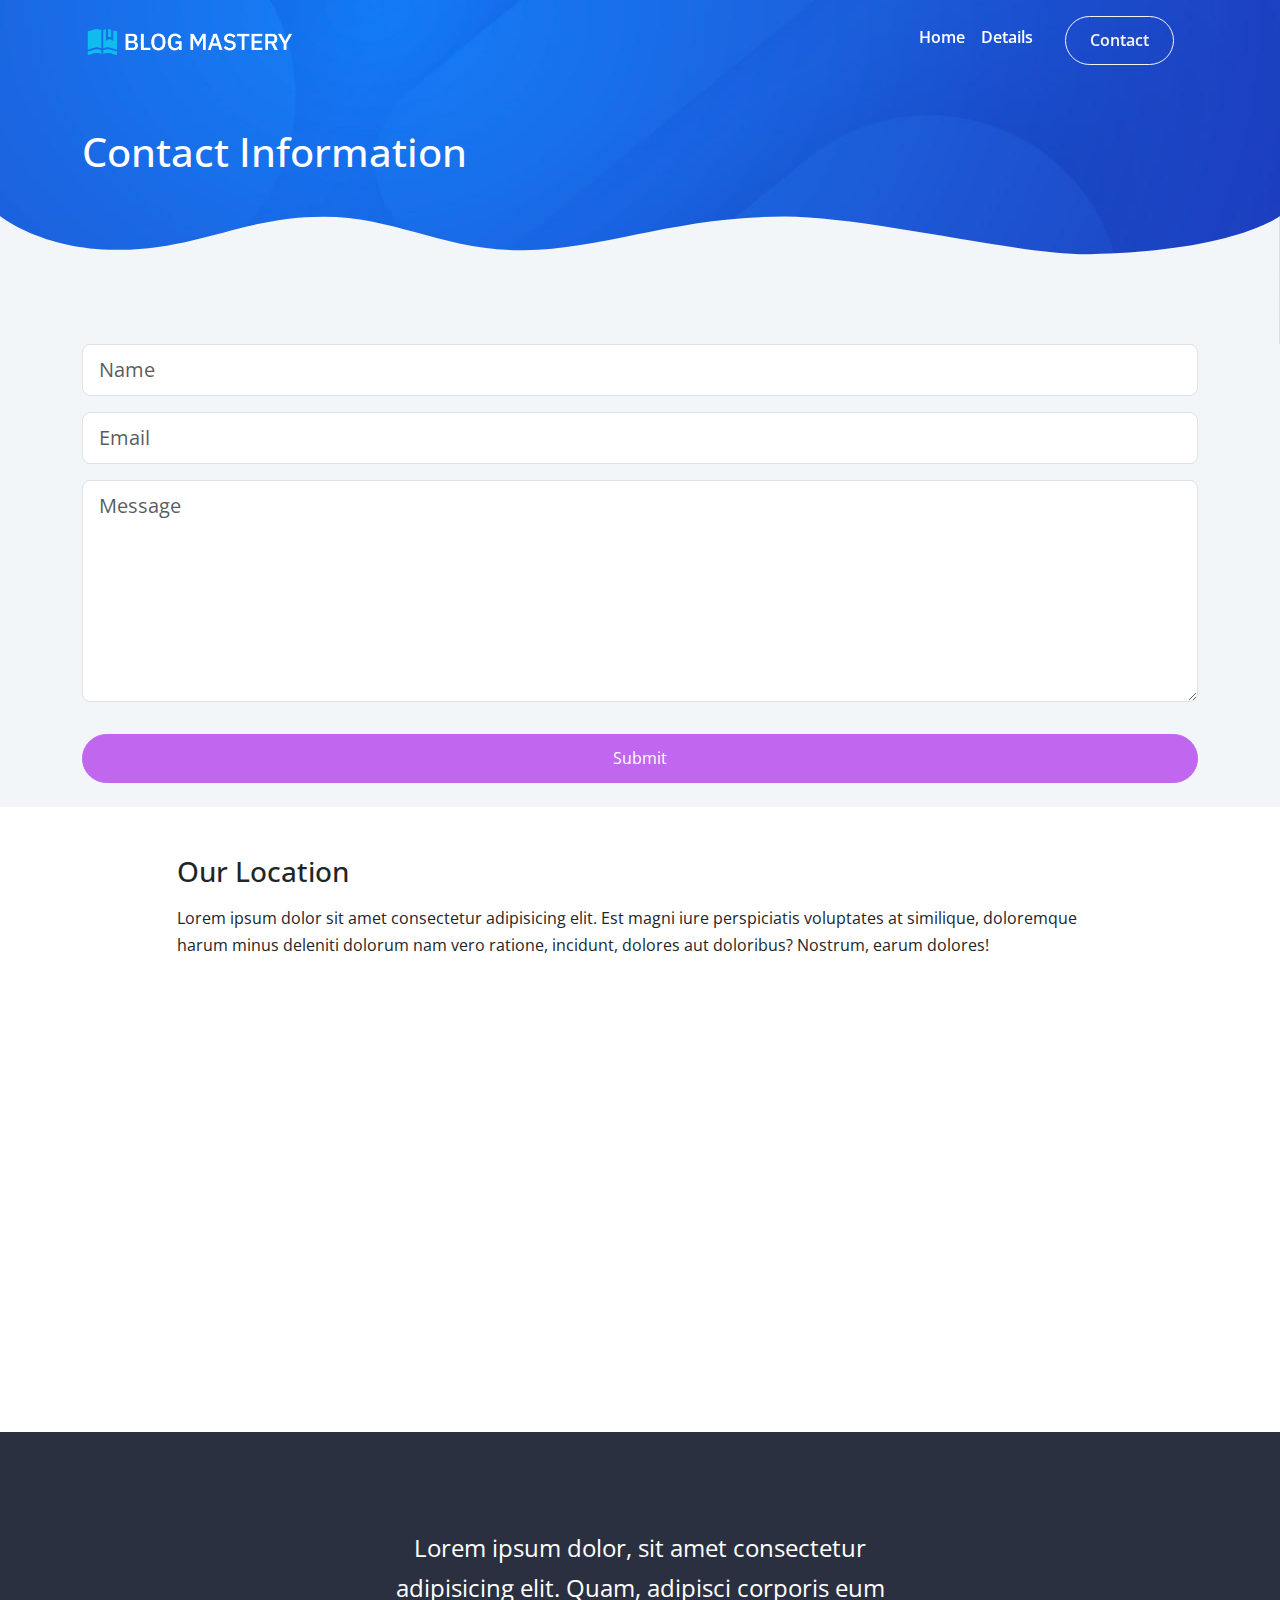
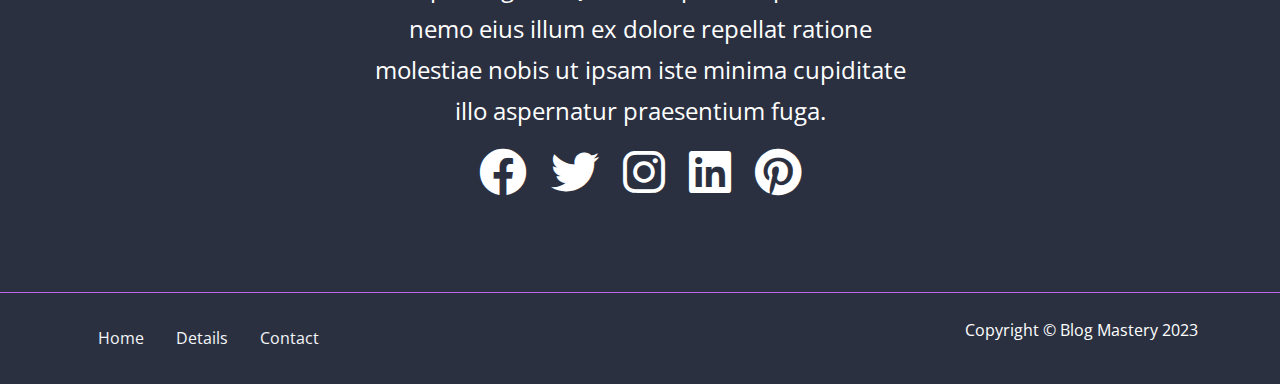
<file: contact.html>
<!DOCTYPE html>
<html lang="en">

<head>
    <meta charset="UTF-8">
    <meta name="viewport" content="width=device-width, initial-scale=1.0">
    <!-- Google font Open Sans -->
    <link rel="preconnect" href="https://fonts.googleapis.com">
    <link rel="preconnect" href="https://fonts.gstatic.com" crossorigin>
    <link href="https://fonts.googleapis.com/css2?family=Open+Sans:wght@400;600;700&display=swap" rel="stylesheet">
    <!-- Stylesheets -->
    <link rel="stylesheet" href="css/styles.css">
    <link rel="stylesheet" href="css/fontawesome.css">
    <link rel="stylesheet" href="css/bootstrap.css">
    <title>Ebook - Contact Us</title>
</head>

<body>
    <!--Navigation  -->
    <nav class="navbar navbar-expand-lg fixed-top navbar-dark">
        <div class="container">
            <a href="index.html" class="navbar-brand">
                <img src="images/logo.png" alt="" width="225" />
            </a>
            <button class="navbar-toggler" type="button" data-bs-toggle="collapse" data-bs-target="#navbarNavDropdown">
                <span class="navbar-toggler-icon"></span>
            </button>
            <div class="collapse navbar-collapse" id="navbarNavDropdown">
                <ul class="navbar-nav ms-auto">
                    <li class="nav-item">
                        <a href="index.html" class="nav-link fw-semibold">Home</a>
                    </li>
                    <li class="nav-item">
                        <a href="#details" class="nav-link fw-semibold">Details</a>
                    </li>
                    <li class="nav-item">
                        <a href="contact.html" class="btn btn-outline-light fw-semibold px-4 mx-4">Contact</a>
                    </li>
                </ul>
            </div>
        </div>
    </nav>
    <!-- Header -->
    <header class="header">
        <!-- Hero -->
        <div class="hero text-white pt-7 pb-4">
            <div class="container-xl">
                <div class="row">
                    <div class="col-12">
                        <h1>Contact Information</h1>
                    </div>
                </div>
            </div>
        </div>
        <svg class="frame-decoration" data-name="Layer 2" xmlns="http://www.w3.org/2000/svg" preserveAspectRatio="none"
            viewBox="0 0 1920 192.275">
            <defs>
                <style>
                    .cls-1 {
                        fill: #f3f6f9;
                    }
                </style>
            </defs>
            <title>frame-decoration</title>
            <path class="cls-1"
                d="M0,158.755s63.9,52.163,179.472,50.736c121.494-1.5,185.839-49.738,305.984-49.733,109.21,0,181.491,51.733,300.537,50.233,123.941-1.562,225.214-50.126,390.43-50.374,123.821-.185,353.982,58.374,458.976,56.373,217.907-4.153,284.6-57.236,284.6-57.236V351.03H0V158.755Z"
                transform="translate(0 -158.755)" />
        </svg>
    </header>

    <!-- Contact Form -->
    <section class="contact bg-light pb-4">
        <div class="container">
            <div class="row">
                <div class="col-12">
                    <form>
                        <div class="mb-3">
                            <input type="text" class="form-control form-control-lg" name="contact-name"
                                placeholder="Name" />
                        </div>
                        <div class="mb-3">
                            <input type="email" class="form-control form-control-lg" name="contact-email"
                                placeholder="Email" />
                        </div>
                        <div class="mb-3">
                            <textarea class="form-control form-control-lg" name="contact-message" rows="6"
                                placeholder="Message"></textarea>
                        </div>
                        <div class="d-grid">
                            <button class="btn btn-primary text-white mt-3" type="submit">Submit</button>
                        </div>
                    </form>
                </div>
            </div>
        </div>
    </section>

    <!-- Map -->
    <section class="location my-5">
        <div class="container">
            <div class="row">
                <div class="col-10 offset-1">
                    <h3>Our Location</h3>
                    <p>Lorem ipsum dolor sit amet consectetur adipisicing elit. Est magni iure perspiciatis voluptates
                        at similique, doloremque harum minus deleniti dolorum nam vero ratione, incidunt, dolores aut
                        doloribus? Nostrum, earum dolores!</p>
                    <div class="map">
                        <iframe
                            src="https://www.google.com/maps/embed?pb=!1m18!1m12!1m3!1d1241.5303553091994!2d-0.14076024298621118!3d51.51210217963597!2m3!1f0!2f0!3f0!3m2!1i1024!2i768!4f13.1!3m3!1m2!1s0x487604d502268421%3A0x6a7d62889992f993!2sRegent+St%2C+Soho%2C+London+W1B+5TH%2C+UK!5e0!3m2!1sen!2sro!4v1476174541049"
                            allowfullscreen></iframe>
                    </div>
                </div>
            </div>
        </div>
    </section>

    <!-- Social -->
    <section class="social text-bg-dark py-6 overflow-hidden">
        <div class="container">
            <div class="row">
                <div class="col-md-6 offset-md-3 text-center fs-4">
                    <p>Lorem ipsum dolor, sit amet consectetur adipisicing elit. Quam, adipisci corporis eum nemo eius
                        illum ex dolore repellat ratione molestiae nobis ut ipsam iste minima cupiditate illo aspernatur
                        praesentium fuga.</p>
                    <div class="social-icons d-flex justify-content-center gap-4">
                        <i class="fab fa-facebook fa-2x"></i>
                        <i class="fab fa-twitter fa-2x"></i>
                        <i class="fab fa-instagram fa-2x"></i>
                        <i class="fab fa-linkedin fa-2x"></i>
                        <i class="fab fa-pinterest fa-2x"></i>
                    </div>
                </div>
            </div>
        </div>
    </section>
    <!-- Footer -->
    <footer class="border-top border-primary bg-dark text-white py-4">
        <div class="container">
            <div class="row">
                <div class="col-md-8">
                    <ul class="nav">
                        <li class="nav-item">
                            <a href="index.hmtl" class="nav-link link-light">Home</a>
                        </li>
                        <li class="nav-item">
                            <a href="#details" class="nav-link link-light">Details</a>
                        </li>
                        <li class="nav-item">
                            <a href="contact.html" class="nav-link link-light">Contact</a>
                        </li>
                    </ul>
                </div>
                <div class="col-md-4">
                    <p class="text-end d-none d-md-block">
                        Copyright &copy; Blog Mastery 2023
                    </p>
                </div>
            </div>
        </div>
    </footer>

    <script src="js/bootstrap.bundle.min.js"></script>
    <script src="js/scripts.js"></script>
</body>

</html>
</file>
<file: css/styles.css>
.navbar-sticky {
  opacity: 0.9;
  box-shadow: 0 0 10px rgba(0, 0, 0, 0.5);
}

.navbar {
  transition: all 0.5s ease-in-out;
}

.header {
  background: url(../images/header-background.jpg) center center no-repeat;
}

.modal-dialog {
  min-width: 1040px;
}

.download {
  background: url(../images/download-background.jpg) center center no-repeat;
  background-size: cover;
}

.map iframe {
  left: 0;
  top: 0;
  width: 100%;
  height: 400px;
  border: none;
}

@media (max-width: 1000px) {
  .hero .image-container {
    display: flex;
    justify-content: center;
  }
  .hero .text-container {
    text-align: center;
  }
}
</file>
